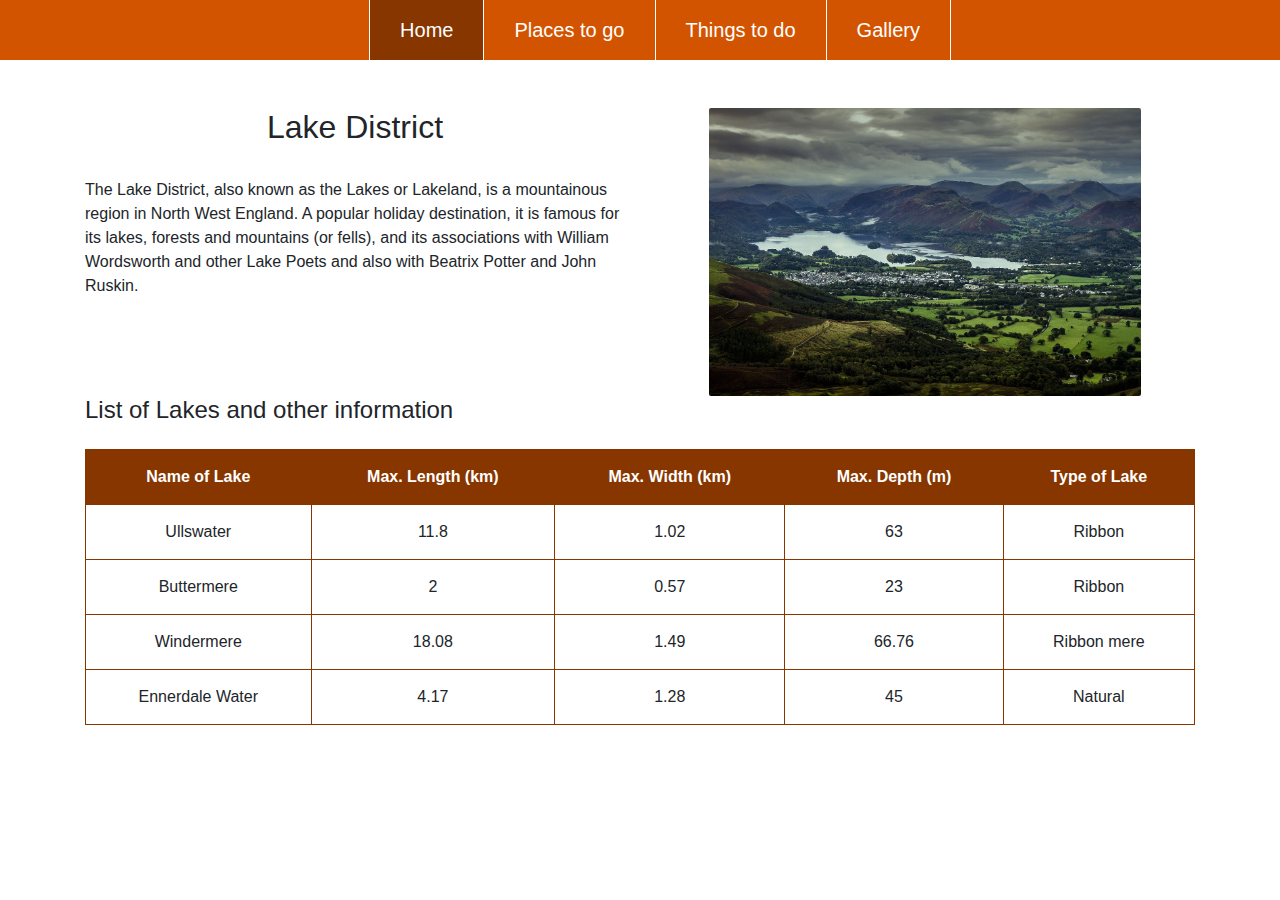
<file: index.html>
<!DOCTYPE html>
<html>
  <head>
    <title>My first Webpage</title>
    <link rel="stylesheet" href="style.css">
    <link rel="stylesheet" href="https://maxcdn.bootstrapcdn.com/bootstrap/4.4.1/css/bootstrap.min.css">


  </head>
  <body>
    <div>
      <ul class="flex-container">
        <li class="active"><a href="index.html">Home</a></li> 
        <li><a href="places.html">Places to go</a></li>
        <li><a href="things.html">Things to do</a></li>
        <li><a href="gallery.html">Gallery</a></li>
      </ul>
    </div>

    <div class="container pt-5 ">
      <div class="row">
        <div class="col-lg-6">
        <h2 class="pb-4">Lake District</h2>
        <p >The Lake District, also known as the Lakes or Lakeland, is a mountainous region in North West England. A popular holiday destination, it is famous for its lakes, forests and mountains (or fells), and its associations with William Wordsworth and other Lake Poets and also with Beatrix Potter and John Ruskin.</p>  
      </div>
      <div class="col-lg-6 div_img">
        <img class = "img_home" src="./images/lakeDistrict.jpg" alt="">
      </div>
    </div>

    <div>
      <h4 class="mb-4">List of Lakes and other information</h4>
      <table id="mytable">
        <tr>
          <th>Name of Lake</th>
          <th>Max. Length (km)</th>
          <th>Max. Width (km)</th>
          <th>Max. Depth (m)</th>
          <th>Type of Lake</th>
        </tr>
        <tr>
          <td>Ullswater</td>
          <td>11.8</td>
          <td>1.02 </td>
          <td>63</td>
          <td>Ribbon</td>
        </tr>
        <tr>
          <td>Buttermere</td>
          <td>2</td>
          <td>0.57 </td>
          <td>23</td>
          <td>Ribbon</td>
        </tr>
        <tr>
            <td>Windermere</td>
            <td>18.08</td>
            <td>1.49 </td>
            <td>66.76</td>
            <td>Ribbon mere</td>
          </tr>
          <tr>
              <td>Ennerdale Water</td>
              <td>4.17</td>
              <td>1.28  </td>
              <td>45</td>
              <td>Natural</td>
            </tr>
      </table>
    </div>

  </body>
</html>
</file>
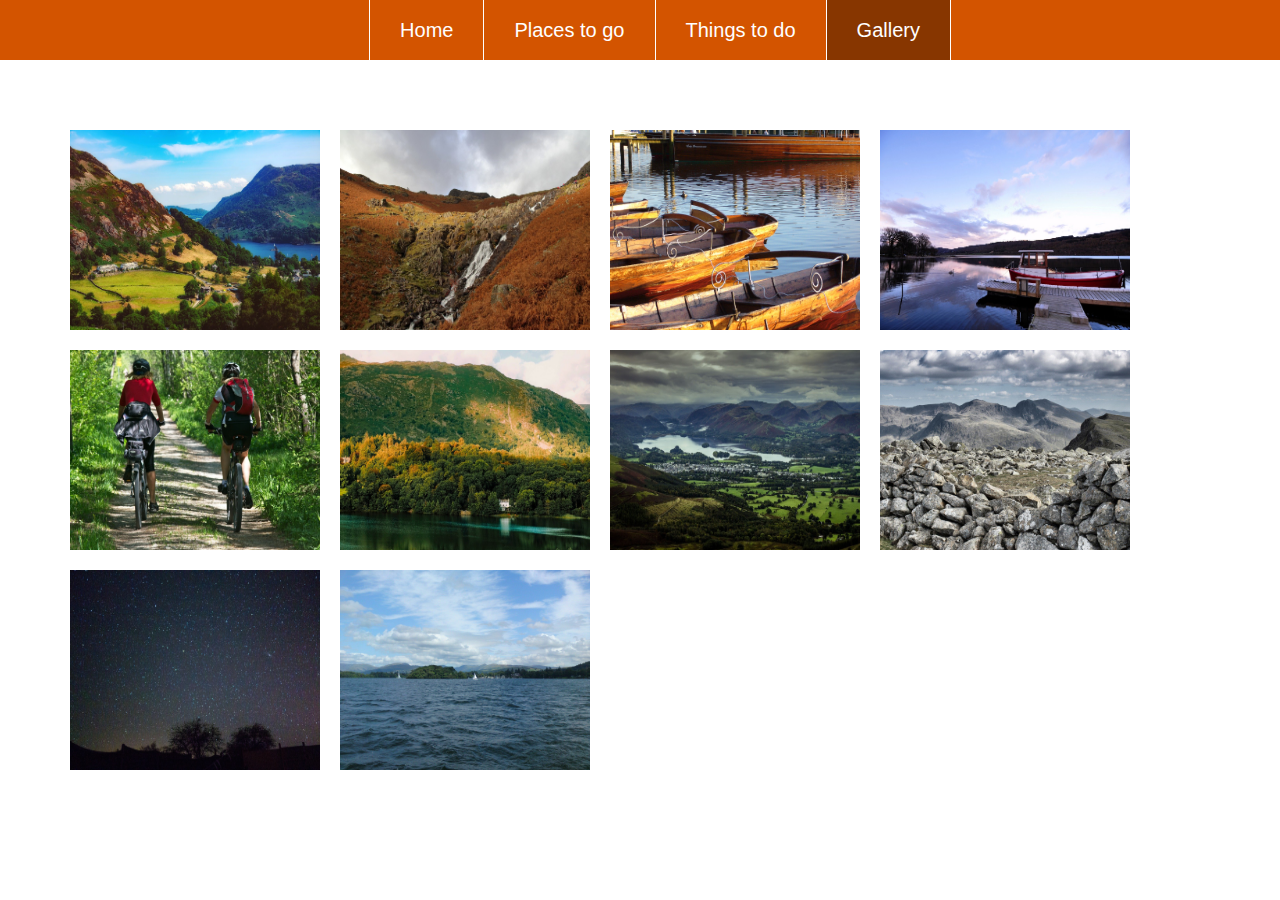
<file: gallery.html>
<!DOCTYPE html>
<html>
  <head>
    <title>My first Webpage</title>
    <link rel="stylesheet" href="style.css">
    <link rel="stylesheet" href="https://maxcdn.bootstrapcdn.com/bootstrap/4.4.1/css/bootstrap.min.css">

  </head>
  <body>
    <div>
      <ul class="flex-container">
        <li><a href="index.html">Home</a></li>
        <li><a href="places.html">Places to go</a></li>
        <li><a href="things.html">Things to do</a></li>
        <li  class="active"><a href="gallery.html">Gallery</a></li>
      </ul>
    </div>

    <div class="flex_container_gallery">
      <img class="img_item" src="./images/Ullswater.jpg" alt="">
      <img class="img_item" src="./images/aira_force.jpg" alt="">
      <img class="img_item" src="./images/boating.jpg" alt="">
      <img class="img_item" src="./images/coniston.jpg" alt="">
      <img class="img_item" src="./images/cycling.jpg" alt="">
      <img class="img_item" src="./images/grasmere.jpg" alt="">
      <img class="img_item" src="./images/lakeDistrict.jpg" alt="">
      <img class="img_item" src="./images/scafell_pike.jpg" alt="">
      <img class="img_item" src="./images/stars.jpg" alt="">
      <img class="img_item" src="./images/windermere.jpg" alt="">
    </div>

  </body>
</html>
</file>
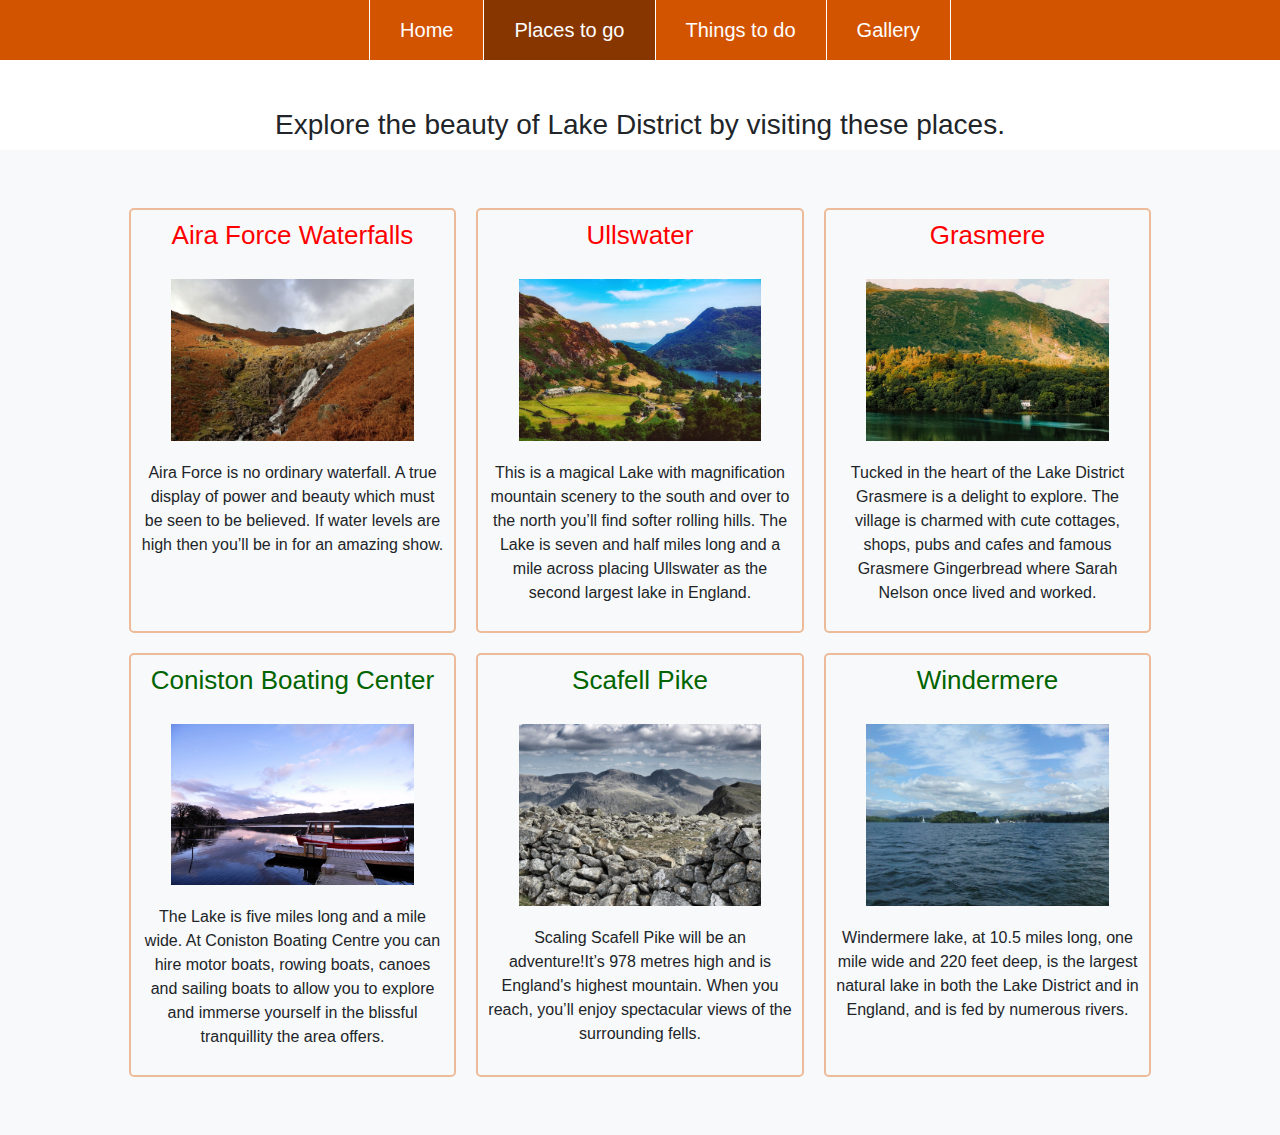
<file: places.html>
<!DOCTYPE html>
<html>
  <head>
    <title>My first Webpage</title>
   
    <link rel="stylesheet" href="https://maxcdn.bootstrapcdn.com/bootstrap/4.4.1/css/bootstrap.min.css">
    <link rel="stylesheet" href="newstyle.css">
    <link rel="stylesheet" href="style.css">
  </head>
  <body>
    <div>
      <ul class="flex-container">
        <li><a href="index.html">Home</a></li>
        <li class="active"><a href="places.html">Places to go</a></li>
        <li><a href="things.html">Things to do</a></li>
        <li><a href="gallery.html">Gallery</a></li>
      </ul>
    </div>
    <h3 class="pt-5 text-center">Explore the beauty of Lake District by visiting these places.</h3>
    <div id = "row" class="row justify-content-center py-5 bg-light">
      <div class="col-sm-3 card_block_red">
        <h5>Aira Force Waterfalls</h5>
        <img class="img_div" src="./images/aira_force.jpg" alt="">
        <p>Aira Force is no ordinary waterfall. A true display of power and beauty which must be seen to be believed. If water levels are high then you’ll be in for an amazing show.</p>
      </div>
      <div class="col-sm-3 card_block_red">
          <h5>Ullswater</h5>
          <img class="img_div" src="./images/Ullswater.jpg" alt="">
          <p>This is a magical Lake with magnification mountain scenery to the south and over to the north you’ll find softer rolling hills. The Lake is seven and half miles long and a mile across placing Ullswater as the second largest lake in England.</p>
      </div>
      <div class="col-sm-3 card_block_red">
        <h5>Grasmere</h5>
        <img class="img_div" src="./images/grasmere.jpg" alt="">
        <p>Tucked in the heart of the Lake District Grasmere is a delight to explore. The village is charmed with cute cottages, shops, pubs and cafes and famous Grasmere Gingerbread where Sarah Nelson once lived and worked.</p>
      </div>
      <div class="col-sm-3 card_block_green">
        <h5>Coniston Boating Center</h5>
        <img class="img_div" src="./images/coniston.jpg" alt="">
        <p>The Lake is five miles long and a mile wide. At Coniston Boating Centre you can hire motor boats, rowing boats, canoes and sailing boats to allow you to explore and immerse yourself in the blissful tranquillity the area offers.</p>
      </div>
      <div class="col-sm-3 card_block_green">
        <h5>Scafell Pike</h5>
        <img class="img_div" src="./images/scafell_pike.jpg" alt="">
        <p>Scaling Scafell Pike will be an adventure!It’s 978 metres high and is England's highest mountain. When you reach, you’ll enjoy spectacular views of the surrounding fells.</p>
      </div>
      <div class="col-sm-3 card_block_green">
        <h5>Windermere</h5>
        <img class="img_div" src="./images/windermere.jpg" alt="">
        <p>Windermere lake, at 10.5 miles long, one mile wide and 220 feet deep, is the largest natural lake in both the Lake District and in England, and is fed by numerous rivers.</p>
      </div>

    </div>

  </body>
</html>
</file>
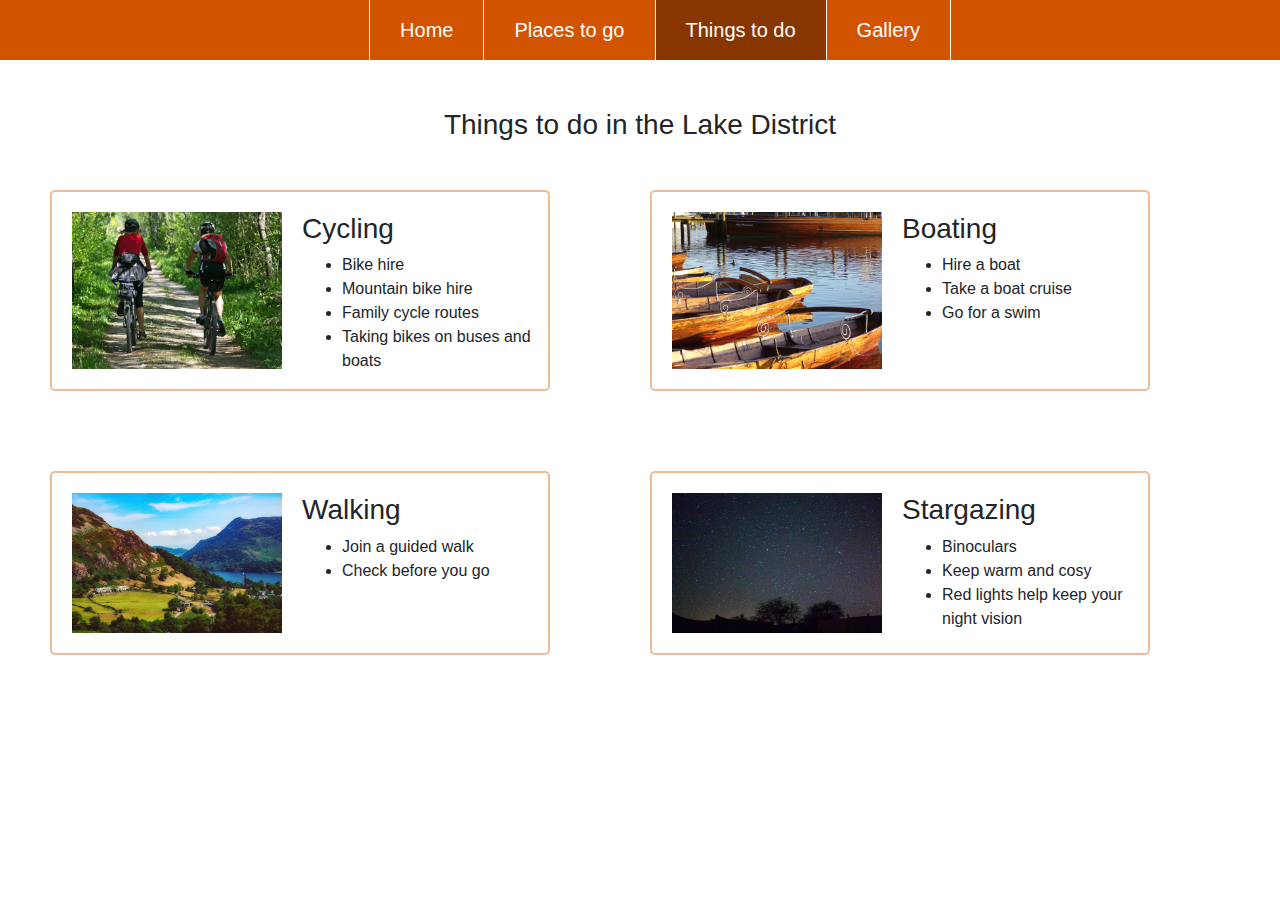
<file: things.html>
<!DOCTYPE html>
<html>
  <head>
    <title>My first Webpage</title>
    <link rel="stylesheet" href="style.css">
    <link rel="stylesheet" href="https://maxcdn.bootstrapcdn.com/bootstrap/4.4.1/css/bootstrap.min.css">


  </head>
  <body>
    <div>
      <ul class="flex-container">
        <li><a href="index.html">Home</a></li> 
        <li><a href="places.html">Places to go</a></li>
        <li class="active"><a href="things.html">Things to do</a></li>
        <li><a href="gallery.html">Gallery</a></li>

      </ul>
    </div>
    <h3 class="pt-5 text-center">Things to do in the Lake District</h3>

    <div class="flex_wrap">
        <div class="flex_container_things">
            <img class="img_things" src="./images/cycling.jpg" alt="">
            <div>
                <h3>Cycling</h3>
                <ul>
                    <li>Bike hire</li>
                    <li>Mountain bike hire</li>
                    <li>Family cycle routes</li>
                    <li>Taking bikes on buses and boats</li>
                </ul>
            </div>
        </div>

        <div class="flex_container_things">
          <img class="img_things" src="./images/boating.jpg" alt="">
          <div>
            <h3>Boating</h3>
              <ul>
                <li>Hire a boat</li>
                <li>Take a boat cruise</li>
                <li>Go for a swim</li>
              </ul>
          </div>
        </div>

        <div class="flex_container_things">
            <img class="img_things" src="./images/Ullswater.jpg" alt="">
            <div>
              <h3>Walking</h3>
                <ul>
                  <li>Join a guided walk</li>
                  <li>Check before you go</li>
                </ul>
            </div>
        </div>

        <div class="flex_container_things">
            <img class="img_things" src="./images/stars.jpg" alt="">
            <div>
              <h3>Stargazing</h3>
                <ul>
                  <li>Binoculars</li>
                  <li>Keep warm and cosy</li>
                  <li>Red lights help keep your night vision</li>
                </ul>
            </div>
        </div>

    </div>
  </body>
</html>
</file>
<file: style.css>
html, body {
  margin: 0;
  padding: 0;
}

.flex-container {
  display : flex;
  background-color:#D35400 ;
  list-style-type:none;
  justify-content: center;
  margin: 0;
}

.flex-container > li {

  border-left: 1px solid #fff;

}

.flex-container > li:hover {
  background-color: #873600;
}

.flex-container > li:last-child {
border-right: 1px solid #fff;
}


.flex-container > li > a {
  display: block;
  padding: 15px 30px;
  text-decoration: none;
  font-size: 20px;
  color: #fff;
}

.active {
  background-color: #873600;
}

h2 {
  text-align: center;
}

.div_img {
  display: flex;
  justify-content: center;
  align-items: center;
}

.img_home {
  width: 80%;  
  border-radius: 2px; 
}

#mytable, th, td {
  border: 1px solid #873600;
}

#mytable {
  border-collapse: collapse;
  width: 100%;
  text-align: center;
  margin-bottom: 40px;
}

th, td {
  padding: 15px;
}

th {
  background-color: #873600;
  color: #fff;
}
tr:hover {
  background-color:#FDF2E9;
}

@media (max-width:600px) {
  .flex-container > li > a {
    padding: 10px 20px;
    font-size: 15px;
  }
}

/* places.html */

/* .flex_container_places {
  display: flex;
  justify-content: center;
  flex-wrap: wrap;
  margin: 40px 0px;
  
} */

#row > div {
  min-height: 400px;
  text-align: center;
  border: 2px solid #EDBB99;
  border-radius: 5px;
  margin: 10px;
  padding: 10px;
} 

.img_div {
  width: 80%;
  margin: 20px 0px;
}

#row > div:hover {
  border: 2px solid #D35400;
}


/* things.html */

.flex_container_things {
  display: flex;
  width: 500px;
  border: 2px solid #EDBB99;
  border-radius: 5px;
  margin: 40px 50px;
}

.flex_container_things > div {
  padding-top: 20px;  
}

.img_things {
  width: 250px;
  padding: 20px;

} 

.flex_wrap {
  display: flex;
  flex-wrap: wrap;
}

.flex_container_things:hover {
  border: 2px solid #D35400;
}

/* gallery.html */

.flex_container_gallery {
  display: flex;
  flex-wrap: wrap;
  margin: 60px 60px;
  justify-content:flex-start;
}

.img_item {
  width: 250px;
  height: 200px;
  margin: 10px;
}
</file>
<file: newstyle.css>
.card_block_red h5, .card_block_green h5 {
  font-size: 26px; }

.card_block_red h5 {
  color: red; }

.card_block_green h5 {
  color: darkgreen; }

/*# sourceMappingURL=newstyle.css.map */
</file>
